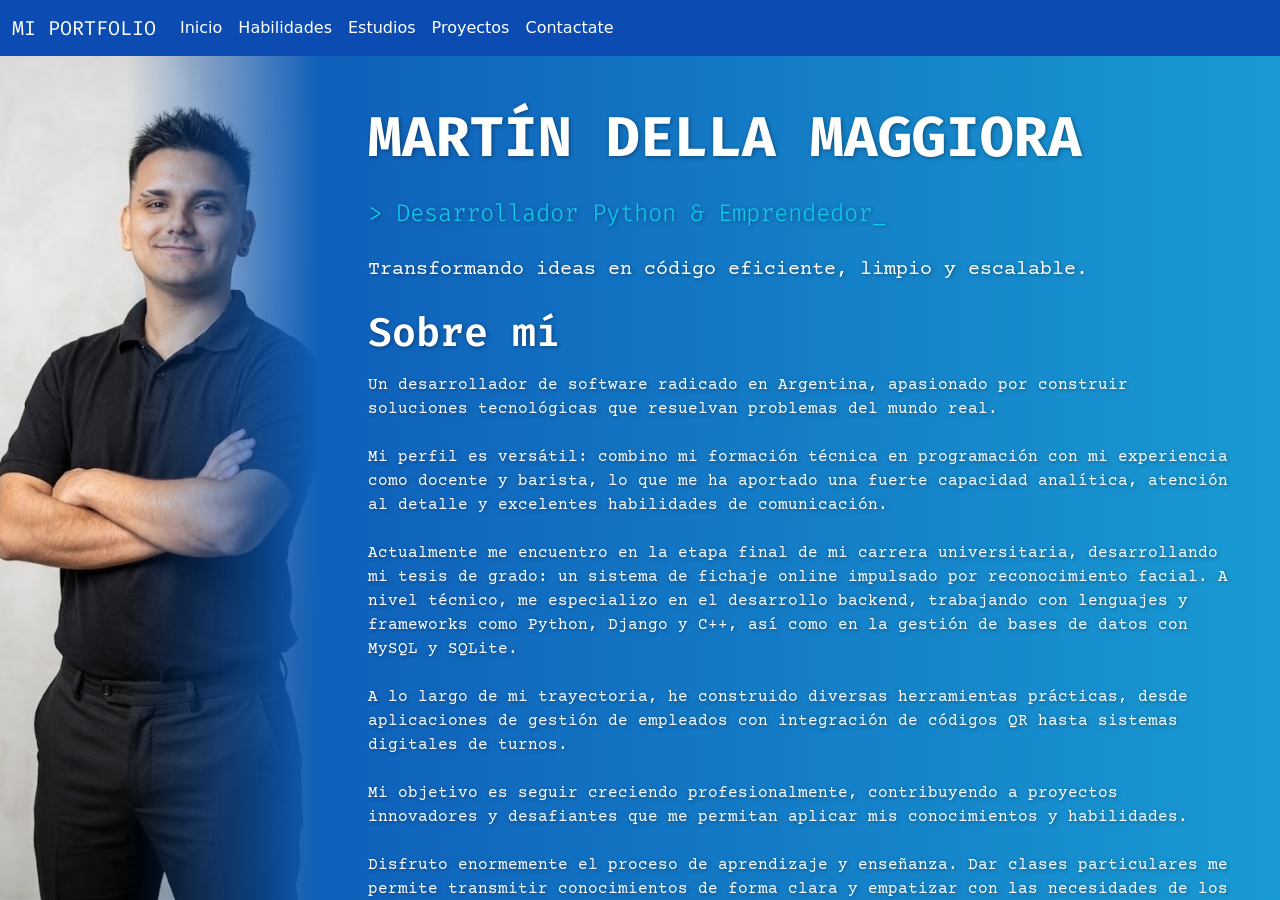
<file: index.html>
<!DOCTYPE html>
<html lang="es">
<head>
    <meta charset="UTF-8">
    <meta name="viewport" content="width=device-width, initial-scale=1.0">
    <link href="https://cdn.jsdelivr.net/npm/bootstrap@5.3.8/dist/css/bootstrap.min.css" rel="stylesheet">
    <link rel="stylesheet" href="https://cdn.jsdelivr.net/npm/bootstrap-icons@1.11.1/font/bootstrap-icons.css">
    <link href="styles.css" rel="stylesheet">
    <title>PORTFOLIO - Martín Della Maggiora</title>
    <link rel="icon" href="icon.jpg" type="image/x-icon">
</head>

<body class="bg">
    <nav class="navbar navbar-expand-lg navbarc">
        <div class="container-fluid">
            <a class="navbar-brand text-white tipografia-tech">MI PORTFOLIO</a>
            <button class="navbar-toggler" type="button" data-bs-toggle="collapse" data-bs-target="#navbarNav" aria-controls="navbarNav" aria-expanded="false" aria-label="Toggle navigation">
            <span class="navbar-toggler-icon"></span>
            </button>
            <div class="collapse navbar-collapse" id="navbarNav">
            <ul class="navbar-nav">
                <li class="nav-item">
                <a class="nav-link active text-white" aria-current="page" href="index.html">Inicio</a>
                </li>
                <li class="nav-item">
                <a class="nav-link text-white" href="habilidades.html">Habilidades</a>
                </li>
                <li class="nav-item">
                <a class="nav-link text-white" href="educacion.html">Estudios</a>
                </li>
                <li class="nav-item">
                <a class="nav-link text-white" href="proyectos.html">Proyectos</a>
                </li>
                <li class="nav-item">
                <a class="nav-link text-white" href="contacto.html">Contactate</a>
                </li>
            </ul>
            </div>
        </div>
    </nav>

    <div class="container-fluid p-0 content-wrapper">
        <div class="row g-0">
            <div class="col-12 col-md-3 fixed-img-col">
                <img src="img.jpeg" class="img-fluid hero-img" alt="Foto de perfil">
            </div>
            <div class="col-12 col-md-9 scrollable-col d-flex flex-column px-3 px-md-5 shadow-text tipografia pt-4 pt-md-5">
                
                <div>
                    <h1 class="display-4 fw-bold mb-4 tipografia-tech">MARTÍN DELLA MAGGIORA</h1>
                    <p class="lead mb-4 fs-4 tipografia-tech text-info">
                        > Desarrollador Python & Emprendedor<span class="cursor-blink">_</span>
                    </p>
                    <p class="fs-5 mb-4">
                        Transformando ideas en código eficiente, limpio y escalable.
                    </p>
                    <h2 class="display-6 fw-semibold mb-3 tipografia-tech">Sobre mí</h2>
                    <p class="fs-6 mb-4">
                        Un desarrollador de software radicado en Argentina, apasionado por construir soluciones tecnológicas que resuelvan
                        problemas del mundo real. 
                    </p>
                    <p class="fs-6 mb-4">
                        Mi perfil es versátil: combino mi formación técnica en programación con mi experiencia como docente y barista, lo que 
                        me ha aportado una fuerte capacidad analítica, atención al detalle y excelentes habilidades de comunicación.
                    </p>
                    <p class="fs-6 mb-4">
                        Actualmente me encuentro en la etapa final de mi carrera universitaria, 
                        desarrollando mi tesis de grado: un sistema de fichaje online impulsado por reconocimiento facial. 
                        A nivel técnico, me especializo en el desarrollo backend, trabajando con lenguajes y frameworks como Python, 
                        Django y C++, así como en la gestión de bases de datos con MySQL y SQLite.
                    </p>

                    <p class="fs-6 mb-4">
                        A lo largo de mi trayectoria, he construido diversas herramientas prácticas, 
                        desde aplicaciones de gestión de empleados con integración de códigos QR hasta sistemas digitales de turnos.
                    </p>

                    <p class="fs-6 mb-4">
                        Mi objetivo es seguir creciendo profesionalmente, 
                        contribuyendo a proyectos innovadores y desafiantes que me permitan aplicar mis conocimientos y habilidades.
                    </p>
                    <p class="fs-6 mb-4">
                        Disfruto enormemente el proceso de aprendizaje y enseñanza. 
                        Dar clases particulares me permite transmitir conocimientos de forma clara y empatizar con las 
                        necesidades de los demás. 
                        Cuando no estoy programando, optimizando bases de datos o perfeccionando mi inglés y portugués,
                        estoy emprendiendo en mi hobbie <a class="btn p-0 fw-bold" href="https://instagram.com/martotech.ar" target="_blank">MARTOTECH</a>.
                    </p>
                    <div class="mt-3 mb-5">
                        <h1 class="fs-5 mt-4 tipografia-tech text-white-50">Explora mis habilidades y estudios en el menú superior.</h1>
                    </div>    
                </div>

                <footer class="mt-auto py-3 footerc">
                    <div class="d-flex flex-column flex-md-row justify-content-between align-items-center">
                        <p class="mb-2 mb-md-0 fs-6 text-white tipografia-tech">
                            &copy; 2026. Todos los derechos reservados.
                        </p>
                        <div class="d-flex gap-4">
                            <a href="https://www.linkedin.com/in/martin-della-maggiora-768b09357/" target="_blank" class="text-white fs-4 social-icon"><i class="bi bi-linkedin"></i></a>
                            <a href="https://github.com/Mart1nDM" target="_blank" class="text-white fs-4 social-icon"><i class="bi bi-github"></i></a>
                            <a href="https://instagram.com/martindm_21" target="_blank" class="text-white fs-4 social-icon"><i class="bi bi-instagram"></i></a>
                            <a href="mailto:martindellamaggiora152@gmail.com" target="_blank" class="text-white fs-4 social-icon"><i class="bi bi-envelope-fill"></i></a>
                        </div>
                    </div>
                </footer>

            </div>
            
        </div>
    </div>
<script src="https://cdn.jsdelivr.net/npm/bootstrap@5.3.8/dist/js/bootstrap.bundle.min.js"></script>    
</body>
</html>
</file>
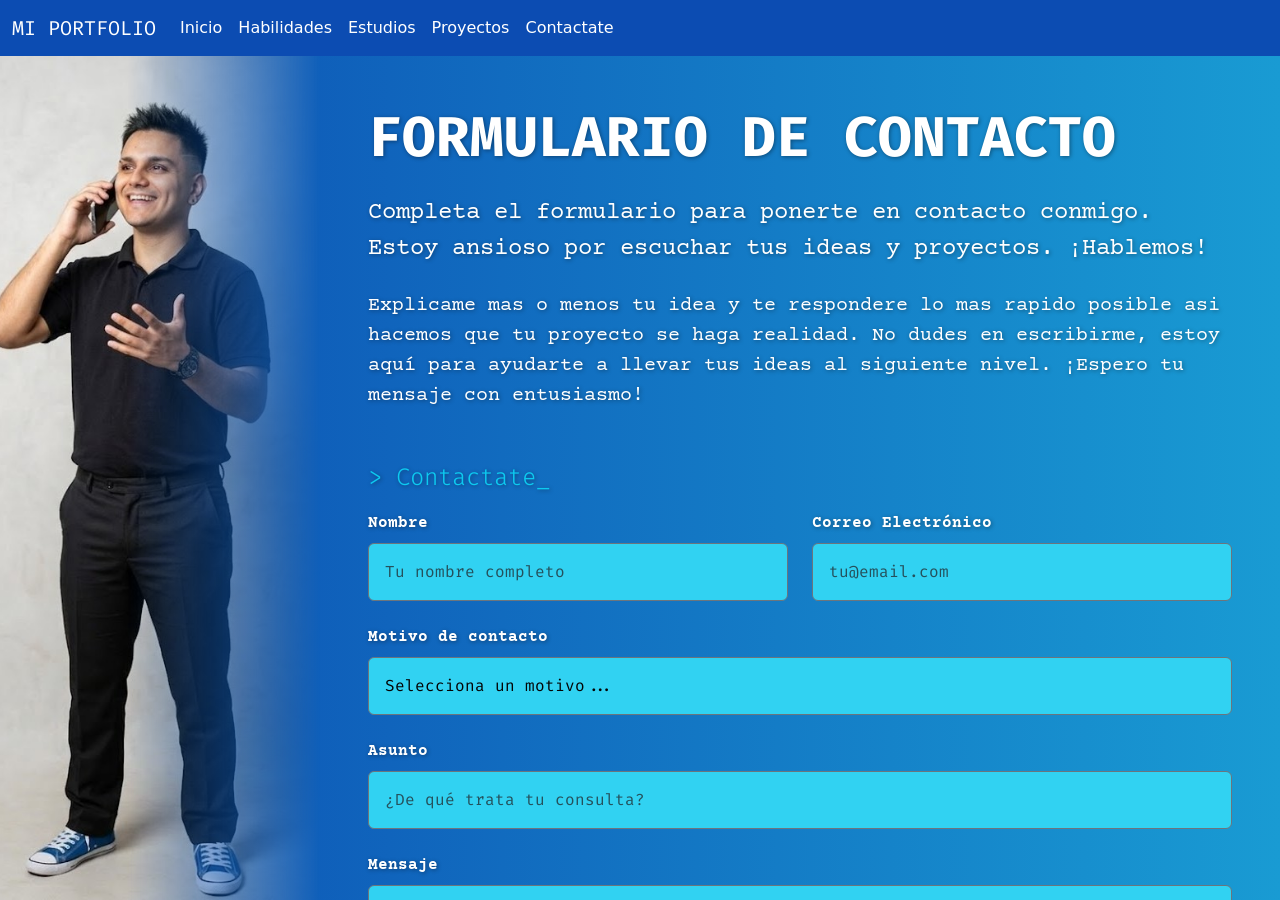
<file: contacto.html>
<!DOCTYPE html>
<html lang="es">
<head>
    <meta charset="UTF-8">
    <meta name="viewport" content="width=device-width, initial-scale=1.0">
    <link href="https://cdn.jsdelivr.net/npm/bootstrap@5.3.8/dist/css/bootstrap.min.css" rel="stylesheet">
    <link rel="stylesheet" href="https://cdn.jsdelivr.net/npm/bootstrap-icons@1.11.1/font/bootstrap-icons.css">
    <link href="styles.css" rel="stylesheet">
    <title>PORTFOLIO - Martín Della Maggiora</title>
    <link rel="icon" href="icon.jpg" type="image/x-icon">
</head>

<body class="bg d-flex flex-column">
    <nav class="navbar navbar-expand-lg navbarc">
        <div class="container-fluid">
            <a class="navbar-brand text-white tipografia-tech">MI PORTFOLIO</a>
            <button class="navbar-toggler" type="button" data-bs-toggle="collapse" data-bs-target="#navbarNav" aria-controls="navbarNav" aria-expanded="false" aria-label="Toggle navigation">
            <span class="navbar-toggler-icon"></span>
            </button>
            <div class="collapse navbar-collapse" id="navbarNav">
            <ul class="navbar-nav">
                <li class="nav-item">
                <a class="nav-link text-white" aria-current="page" href="index.html">Inicio</a>
                </li>
                <li class="nav-item">
                <a class="nav-link text-white" href="habilidades.html">Habilidades</a>
                </li>
                <li class="nav-item">
                <a class="nav-link text-white" href="educacion.html">Estudios</a>
                </li>
                <li class="nav-item">
                <a class="nav-link text-white" href="proyectos.html">Proyectos</a>
                </li>
                <li class="nav-item">
                <a class="nav-link active text-white" href="contacto.html">Contactate</a>
                </li>
            </ul>
            </div>
        </div>
    </nav>

    <div class="content-wrapper">
        <div class="row g-0 h-100">
            <div class="col-12 col-md-3 h-120" hero-img-container>
                <img src="img4.jpg" class="img-fluid hero-img w-100 h-100" style="object-fit: cover;" alt="Foto de perfil">
            </div>
            <div class="col-12 col-md-9 h-100 d-flex flex-column px-5 pt-4 shadow-text tipografia scrollable-col">
                <div class="flex-grow-1 d-flex flex-column justify-content-center mb-5 mt-4">
                    <h1 class="display-4 fw-bold mb-4 tipografia-tech">FORMULARIO DE CONTACTO</h1>

                    <p class="lead mb-4 fs-4">
                        Completa el formulario para ponerte en contacto conmigo. Estoy ansioso por escuchar tus ideas y proyectos. ¡Hablemos!
                    </p>
                    <p class="fs-5 mb-5">
                        Explicame mas o menos tu idea y te respondere lo mas rapido posible asi hacemos que tu proyecto se haga realidad. 
                        No dudes en escribirme, estoy aquí para ayudarte a llevar tus ideas al siguiente nivel. ¡Espero tu mensaje con entusiasmo!
                    </p>

                    <p class="lead fs-4 tipografia-tech text-info">
                        > Contactate<span class="cursor-blink">_</span>
                    </p>
                    
                    <!-- AGREGADO ID AL FORMULARIO -->
                    <form id="formulario-contacto" action="#" method="POST" class="w-100">
                        <div class="row">
                            <div class="col-md-6 mb-4">
                                <label for="nombre" class="form-label fw-bold">Nombre</label>
                                <input type="text" class="form-control formulario-color border-secondary tipografia-tech p-3" id="nombre" placeholder="Tu nombre completo" required>
                            </div>
                            <div class="col-md-6 mb-4">
                                <label for="email" class="form-label fw-bold">Correo Electrónico</label>
                                <input type="email" class="form-control formulario-color border-secondary tipografia-tech p-3" id="email" placeholder="tu@email.com" required>
                            </div>
                        </div>
                        
                        <div class="mb-4">
                            <label for="motivo" class="form-label fw-bold">Motivo de contacto</label>
                            <select class="form-select formulario-color border-secondary tipografia-tech p-3" id="motivo" required>
                                <option value="" selected disabled>Selecciona un motivo...</option>
                                <option value="Propuesta Laboral">Propuesta Laboral</option>
                                <option value="Desarrollo de Software">Desarrollo de Software / App</option>
                                <option value="Clases Particulares">Clases Particulares</option>
                                <option value="Consulta sobre Martotech">Consulta sobre Martotech</option>
                            </select>
                        </div>

                        <div class="mb-4">
                            <label for="asunto" class="form-label fw-bold">Asunto</label>
                            <input type="text" class="form-control formulario-color border-secondary tipografia-tech p-3" id="asunto" placeholder="¿De qué trata tu consulta?" required>
                        </div>
                        <div class="mb-4">
                            <label for="mensaje" class="form-label fw-bold">Mensaje</label>
                            <textarea class="form-control formulario-color border-secondary tipografia-tech p-3" id="mensaje" rows="5" placeholder="Contame más sobre tu idea o proyecto..." required></textarea>
                        </div>
                        <div class="text-end">
                            <!-- DIV PARA MOSTRAR MENSAJE DE ÉXITO O ERROR -->
                            <div id="estado-mensaje" class="mb-3 fs-5 tipografia-tech text-start"></div>
                            <!-- AGREGADO ID AL BOTÓN -->
                            <button type="submit" id="btn-enviar" class="btn btn-info px-5 py-3 fs-5 fw-bold mt-2">
                                Enviar Mensaje <i class="bi bi-send ms-2"></i>
                            </button>
                        </div>
                    </form>
                </div>
                
                <footer class="mt-auto py-3 footerc">
                    <div class="d-flex flex-column flex-md-row justify-content-between align-items-center">
                        <p class="mb-2 mb-md-0 fs-6 text-white tipografia-tech">
                            &copy; 2026. Todos los derechos reservados.
                        </p>
                        <div class="d-flex gap-4">
                            <a href="https://www.linkedin.com/in/martin-della-maggiora-768b09357/" target="_blank" class="text-white fs-4 social-icon"><i class="bi bi-linkedin"></i></a>
                            <a href="https://github.com/Mart1nDM" target="_blank" class="text-white fs-4 social-icon"><i class="bi bi-github"></i></a>
                            <a href="https://instagram.com/martindm_21" target="_blank" class="text-white fs-4 social-icon"><i class="bi bi-instagram"></i></a>
                            <a href="mailto:martindellamaggiora152@gmail.com" target="_blank" class="text-white fs-4 social-icon"><i class="bi bi-envelope-fill"></i></a>
                        </div>
                    </div>
                </footer>

            </div>
        </div>
    </div>
    
    <script src="https://cdn.jsdelivr.net/npm/bootstrap@5.3.8/dist/js/bootstrap.bundle.min.js"></script>

    <!-- SCRIPT DE CONEXIÓN AL BACKEND -->
    <script>
        document.getElementById('formulario-contacto').addEventListener('submit', async function(e) {
            e.preventDefault(); 
            
            const btn = document.getElementById('btn-enviar');
            const estado = document.getElementById('estado-mensaje');
            const contenidoOriginalBtn = btn.innerHTML;
            
            // Efecto de carga
            btn.innerHTML = 'Procesando... <i class="bi bi-arrow-repeat"></i>';
            btn.disabled = true;
            estado.innerHTML = '';

            // Recolectamos los datos para Web3Forms
            const motivo = document.getElementById('motivo').value;
            const asunto = document.getElementById('asunto').value;

            const datos = {
                // AQUÍ PEGAS TU LLAVE DE WEB3FORMS:
                access_key: '3fb9c111-d00c-48b6-b32c-cc5f4d453747', 
                
                // Campos estándar que lee Web3Forms
                name: document.getElementById('nombre').value,
                email: document.getElementById('email').value,
                // Unimos el motivo y el asunto para el título del correo que recibirás
                subject: `Portfolio [${motivo}]: ${asunto}`,
                message: document.getElementById('mensaje').value,
                
                // Campo extra opcional
                Motivo_Seleccionado: motivo 
            };

            try {
                // Llamamos a la API de Web3Forms
                const respuesta = await fetch('https://api.web3forms.com/submit', {
                    method: 'POST',
                    headers: {
                        'Content-Type': 'application/json',
                        'Accept': 'application/json'
                    },
                    body: JSON.stringify(datos)
                });

                if (respuesta.ok) {
                    estado.innerHTML = '<span class="text-info">> Mensaje enviado con éxito. Te responderé pronto.</span>';
                    document.getElementById('formulario-contacto').reset();
                } else {
                    estado.innerHTML = '<span class="text-danger">> Error al enviar. Por favor, intenta de nuevo.</span>';
                }
            } catch (error) {
                estado.innerHTML = '<span class="text-danger">> Error crítico: Revisa tu conexión a internet.</span>';
            } finally {
                btn.innerHTML = contenidoOriginalBtn;
                btn.disabled = false;
            }
        });
    </script>
</body>
</html>
</file>
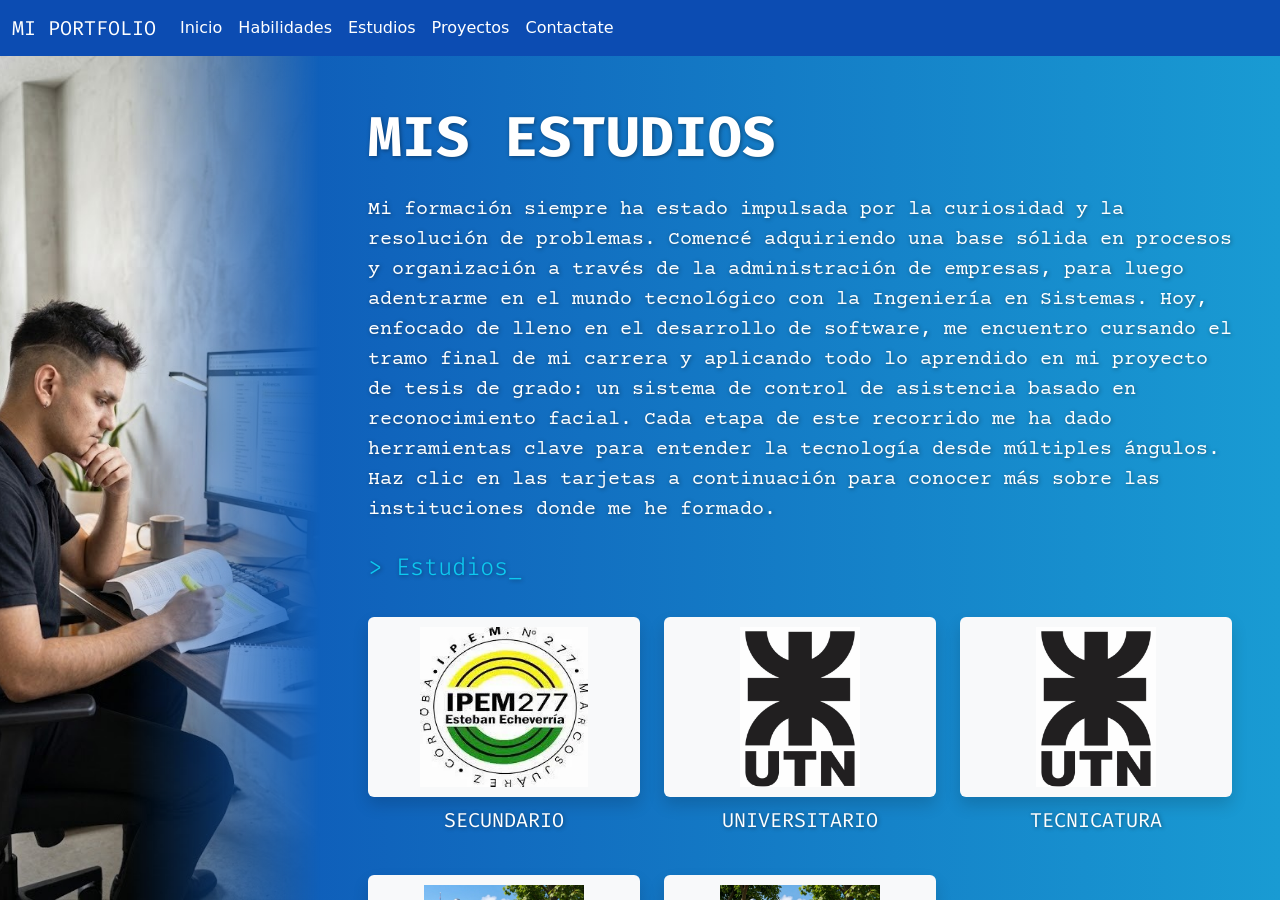
<file: educacion.html>
<!DOCTYPE html>
<html lang="es">
<head>
    <meta charset="UTF-8">
    <meta name="viewport" content="width=device-width, initial-scale=1.0">
    <link href="https://cdn.jsdelivr.net/npm/bootstrap@5.3.8/dist/css/bootstrap.min.css" rel="stylesheet">
    <link rel="stylesheet" href="https://cdn.jsdelivr.net/npm/bootstrap-icons@1.11.1/font/bootstrap-icons.css">
    <link href="styles.css" rel="stylesheet">
    <title>PORTFOLIO - Martín Della Maggiora</title>
    <link rel="icon" href="icon.jpg" type="image/x-icon">
</head>

<body class="bg d-flex flex-column min-vh-100">

    <nav class="navbar navbar-expand-lg navbarc">
        <div class="container-fluid">
            <a class="navbar-brand text-white tipografia-tech">MI PORTFOLIO</a>
            <button class="navbar-toggler" type="button" data-bs-toggle="collapse" data-bs-target="#navbarNav" aria-controls="navbarNav" aria-expanded="false" aria-label="Toggle navigation">
            <span class="navbar-toggler-icon"></span>
            </button>
            <div class="collapse navbar-collapse" id="navbarNav">
            <ul class="navbar-nav">
                <li class="nav-item">
                <a class="nav-link text-white" href="index.html">Inicio</a>
                </li>
                <li class="nav-item">
                <a class="nav-link text-white" href="habilidades.html">Habilidades</a>
                </li>
                <li class="nav-item">
                <a class="nav-link active text-white" aria-current="page" href="educacion.html">Estudios</a>
                </li>
                <li class="nav-item">
                <a class="nav-link text-white" href="proyectos.html">Proyectos</a>
                </li>
                <li class="nav-item">
                <a class="nav-link text-white" href="contacto.html">Contactate</a>
                </li>
            </ul>
            </div>
        </div>
    </nav>
    <div class="container-fluid p-0 content-wrapper">
        <div class="row g-0">
            <div class="col-12 col-md-3 h-150" hero-img-container>
                <img src="sacar1.jpeg" class="img-fluid hero-img w-100 h-100" style="object-fit: cover;" alt="Foto de perfil">
            </div>
            <div class="col-12 col-md-9 scrollable-col d-flex flex-column px-3 px-md-5 shadow-text tipografia pt-4 pt-md-5">
                <h1 class="display-4 fw-bold mb-4 tipografia-tech">MIS ESTUDIOS</h1>

                <p class="fs-5 mb-4 text-white">
                    Mi formación siempre ha estado impulsada por la curiosidad y la resolución de problemas. 
                    Comencé adquiriendo una base sólida en procesos y organización a través de la administración de empresas, 
                    para luego adentrarme en el mundo tecnológico con la Ingeniería en Sistemas. Hoy, enfocado de lleno en el desarrollo de software, 
                    me encuentro cursando el tramo final de mi carrera y aplicando todo lo aprendido en mi proyecto de tesis de grado: 
                    un sistema de control de asistencia basado en reconocimiento facial. Cada etapa de este recorrido me ha dado herramientas clave para 
                    entender la tecnología desde múltiples ángulos. 
                    Haz clic en las tarjetas a continuación para conocer más sobre las instituciones donde me he formado.
                </p>
                <p class="lead fs-4 tipografia-tech text-info">
                        > Estudios<span class="cursor-blink">_</span>
                    </p>

                <div class="row text-center mt-3">
                    <!--SECUNDARIO-->
                    <div class="col-md-4 mb-4">
                        <div class="card bg-transparent border-0 mb-2" style="cursor: pointer;" data-bs-toggle="collapse" data-bs-target="#infoSecundario" aria-expanded="false" aria-controls="infoSecundario">
                            <img src="logoIPEM.jpg" class="card-img-top rounded shadow bg-light" alt="Logo IPEM 277" style="height: 180px; object-fit: contain; padding: 10px;">
                        </div>
                        <p class="fs-5 tipografia-tech text-white">SECUNDARIO</p>
                        
                        <div class="collapse text-start" id="infoSecundario">
                            <div class="card card-body tabla-custom text-white border-light mt-2 shadow">
                                <h5 class="card-title text-info">Bachillerato </h5>
                                <h6 class="card-subtitle mb-2">Bachiller en Administración de Empresas</h6>
                                <p class="card-text mb-1"><i class="bi bi-bank"></i> IPEM N° 277, Marcos Juárez</p>
                                <p class="card-text"><small><i class="bi bi-calendar3"></i> Finalizado en 2019</small></p>
                            </div>
                        </div>
                    </div>
                    <!--INGENIERIA-->
                    <div class="col-md-4 mb-4">
                        <div class="card bg-transparent border-0 mb-2" style="cursor: pointer;" data-bs-toggle="collapse" data-bs-target="#infoIngenieria" aria-expanded="false" aria-controls="infoIngenieria">
                            <img src="logoUTN.jpg" class="card-img-top rounded shadow bg-light" alt="Logo UTN Córdoba" style="height: 180px; object-fit: contain; padding: 10px;">
                        </div>
                        <p class="fs-5 tipografia-tech text-white">UNIVERSITARIO</p>
                        
                        <div class="collapse text-start" id="infoIngenieria">
                            <div class="card card-body tabla-custom text-white border-light mt-2 shadow">
                                <h5 class="card-title text-info">Ingeniería</h5>
                                <h6 class="card-subtitle mb-2">Ingeniería en Sistemas de Información</h6>
                                <p class="card-text mb-1"><i class="bi bi-bank"></i> UTN Facultad Regional Córdoba</p>
                                <p class="card-text"><small><i class="bi bi-calendar3"></i> 2020 - 2023</small></p>
                            </div>
                        </div>
                    </div>
                    <!--TECNICATURA-->
                    <div class="col-md-4 mb-4">
                        <div class="card bg-transparent border-0 mb-2" style="cursor: pointer;" data-bs-toggle="collapse" data-bs-target="#infoTecnicatura" aria-expanded="false" aria-controls="infoTecnicatura">
                            <img src="logoUTN.jpg" class="card-img-top rounded shadow bg-light" alt="Logo UTN Villa María" style="height: 180px; object-fit: contain; padding: 10px;">
                        </div>
                        <p class="fs-5 tipografia-tech text-white">TECNICATURA</p>
                        
                        <div class="collapse text-start" id="infoTecnicatura">
                            <div class="card card-body tabla-custom text-white border-light mt-2 shadow">
                                <h5 class="card-title text-info">Técnicatura</h5>
                                <h6 class="card-subtitle mb-2">Técnicatura en Programación</h6>
                                <p class="card-text mb-1"><i class="bi bi-bank"></i> UTN Facultad Regional Villa María</p>
                                <p class="card-text mb-2 text-warning"><small><i class="bi bi-cpu"></i> Tesis final de curso: Sistema de control de asistencia online con reconocimiento facial</small></p>
                                <p class="card-text"><small><i class="bi bi-calendar3"></i> 2025 - actualidad</small></p>
                            </div>
                        </div>
                    </div>
                    <!--INGLES-->
                    <div class="col-md-4 mb-4">
                        <div class="card bg-transparent border-0 mb-2" style="cursor: pointer;" data-bs-toggle="collapse" data-bs-target="#infoIngles" aria-expanded="false" aria-controls="infoIngles">
                            <img src="UK.png" class="card-img-top rounded shadow bg-light" alt="Logo ingles" style="height: 180px; object-fit: contain; padding: 10px;">
                        </div>
                        <p class="fs-5 tipografia-tech text-white">IDIOMA</p>
                        
                        <div class="collapse text-start" id="infoIngles">
                            <div class="card card-body tabla-custom text-white border-light mt-2 shadow">
                                <h5 class="card-title text-info">Idioma inglés</h5>
                                <p class="card-text mb-1"><i class="bi bi-bank"></i> Diferentes instituciones</p>
                                <p class="card-text"><small><i class="bi bi-calendar3"></i> 2014 - 2019 (principiante)</small></p>
                                <p class="card-text"><small><i class="bi bi-calendar3"></i> 2020 - 2023 (intermedio)</small></p>
                                <p class="card-text"><small><i class="bi bi-calendar3"></i> 2024 - actualidad (avanzado)</small></p>
                            </div>
                        </div>
                    </div>
                    <!--PORTUGUÉS-->
                    <div class="col-md-4 mb-4">
                        <div class="card bg-transparent border-0 mb-2" style="cursor: pointer;" data-bs-toggle="collapse" data-bs-target="#infoPortugues" aria-expanded="false" aria-controls="infoPortugues">
                            <img src="BR.jpg" class="card-img-top rounded shadow bg-light" alt="Logo portugues" style="height: 180px; object-fit: contain; padding: 10px;">
                        </div>
                        <p class="fs-5 tipografia-tech text-white">IDIOMA</p>
                        
                        <div class="collapse text-start" id="infoPortugues">
                            <div class="card card-body tabla-custom text-white border-light mt-2 shadow">
                                <h5 class="card-title text-info">Idioma portugués</h5>
                                <p class="card-text mb-1"><i class="bi bi-bank"></i> Clases particulares</p>
                                <p class="card-text"><small><i class="bi bi-calendar3"></i> 2024 - 2025</small></p>
                            </div>
                        </div>
                    </div>
                </div>
                <footer class="mt-auto py-3 footerc">
                    <div class="d-flex flex-column flex-md-row justify-content-between align-items-center">
                        <p class="mb-2 mb-md-0 fs-6 text-white tipografia-tech">
                            &copy; 2026. Todos los derechos reservados.
                        </p>
                        <div class="d-flex gap-4">
                            <a href="https://www.linkedin.com/in/martin-della-maggiora-768b09357/" target="_blank" class="text-white fs-4 social-icon"><i class="bi bi-linkedin"></i></a>
                            <a href="https://github.com/Mart1nDM" target="_blank" class="text-white fs-4 social-icon"><i class="bi bi-github"></i></a>
                            <a href="https://instagram.com/martindm_21" target="_blank" class="text-white fs-4 social-icon"><i class="bi bi-instagram"></i></a>
                            <a href="mailto:martindellamaggiora152@gmail.com" target="_blank" class="text-white fs-4 social-icon"><i class="bi bi-envelope-fill"></i></a>
                        </div>
                    </div>
                </footer>
            </div>
        </div>
    </div>
    <script src="https://cdn.jsdelivr.net/npm/bootstrap@5.3.8/dist/js/bootstrap.bundle.min.js"></script>
</body>
</html>
</file>
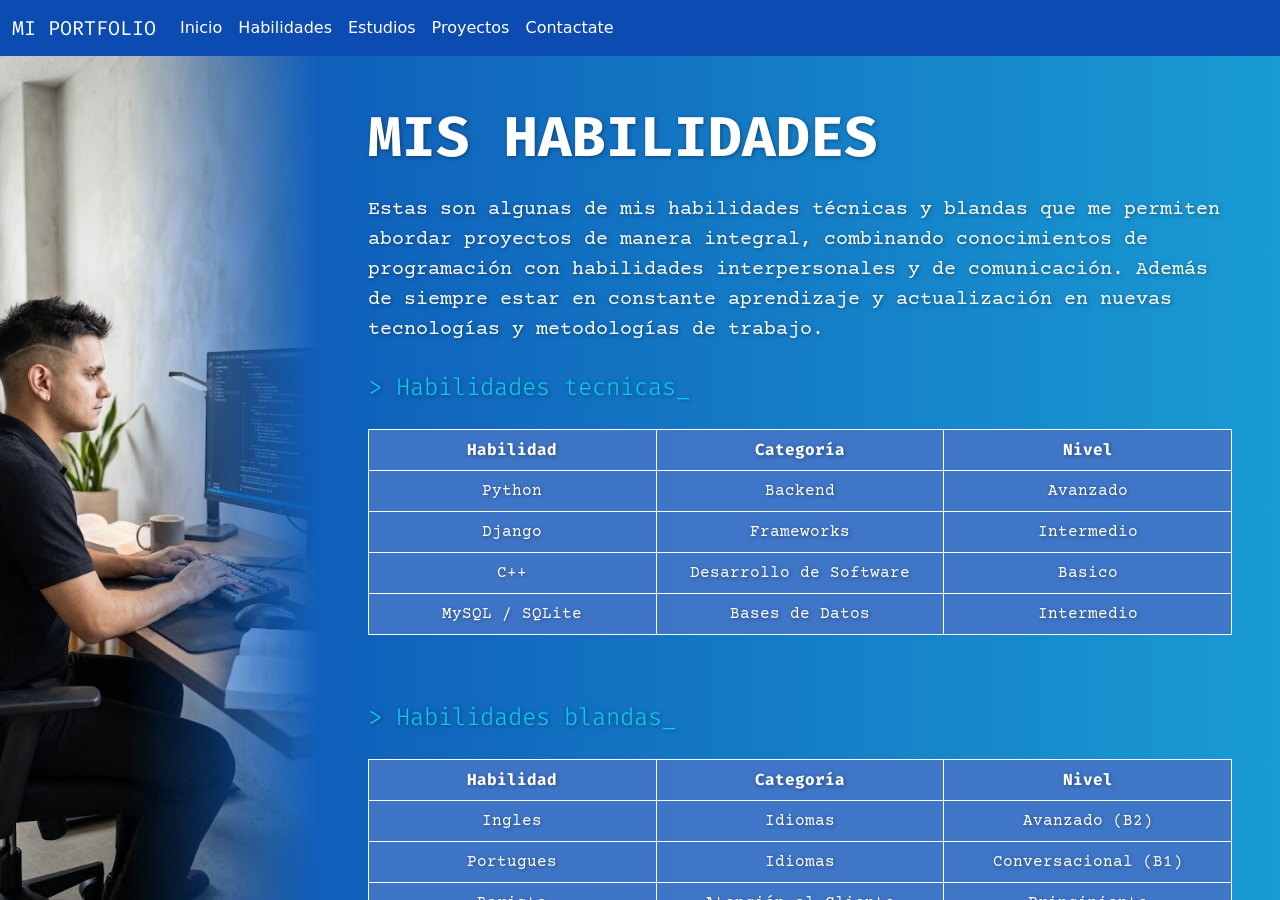
<file: habilidades.html>
<!DOCTYPE html>
<html lang="es">
<head>
    <meta charset="UTF-8">
    <meta name="viewport" content="width=device-width, initial-scale=1.0">
    <link href="https://cdn.jsdelivr.net/npm/bootstrap@5.3.8/dist/css/bootstrap.min.css" rel="stylesheet">
    <link rel="stylesheet" href="https://cdn.jsdelivr.net/npm/bootstrap-icons@1.11.1/font/bootstrap-icons.css">
    <link href="styles.css" rel="stylesheet">
    <title>PORTFOLIO - Martín Della Maggiora</title>
    <link rel="icon" href="icon.jpg" type="image/x-icon">
</head>

<body class="bg">
    <nav class="navbar navbar-expand-lg navbarc">
        <div class="container-fluid">
            <a class="navbar-brand text-white tipografia-tech">MI PORTFOLIO</a>
            <button class="navbar-toggler" type="button" data-bs-toggle="collapse" data-bs-target="#navbarNav" aria-controls="navbarNav" aria-expanded="false" aria-label="Toggle navigation">
            <span class="navbar-toggler-icon"></span>
            </button>
            <div class="collapse navbar-collapse" id="navbarNav">
            <ul class="navbar-nav">
                <li class="nav-item">
                <a class="nav-link text-white" href="index.html">Inicio</a>
                </li>
                <li class="nav-item">
                <a class="nav-link active text-white" aria-current="page" href="habilidades.html">Habilidades</a>
                </li>
                <li class="nav-item">
                <a class="nav-link text-white" href="educacion.html">Estudios</a>
                </li>
                <li class="nav-item">
                <a class="nav-link text-white" href="proyectos.html">Proyectos</a>
                </li>
                <li class="nav-item">
                <a class="nav-link text-white" href="contacto.html">Contactate</a>
                </li>
            </ul>
            </div>
        </div>
    </nav>
    
    <div class="container-fluid p-0 content-wrapper">
        <div class="row g-0">
            <div class="col-12 col-md-3 fixed-img-col">
                <img src="sacar2.jpeg" class="img-fluid hero-img" alt="Foto de perfil">
            </div>
            
            <div class="col-12 col-md-9 scrollable-col d-flex flex-column px-3 px-md-5 shadow-text tipografia pt-4 pt-md-5">
                
                <div>
                    <h1 class="display-4 fw-bold mb-4 tipografia-tech">MIS HABILIDADES</h1>

                    <p class="fs-5 mb-4">
                        Estas son algunas de mis habilidades técnicas y blandas que me permiten abordar proyectos de manera integral, 
                        combinando conocimientos de programación con habilidades interpersonales y de comunicación.
                        Además de siempre estar en constante aprendizaje y actualización en nuevas tecnologías y metodologías de trabajo.
                    </p>
                    
                    <p class="lead fs-4 tipografia-tech text-info">
                        > Habilidades tecnicas<span class="cursor-blink">_</span>
                    </p>
                    <div class="table-responsive mb-5 mt-4">
                        <table class="table table-hover table-bordered border-light align-middle tipografia tabla-custom">
                            <thead class="tipografia-tech text-info text-center">
                                <tr>
                                    <th scope="col" class="mismo-ancho">Habilidad</th>
                                    <th scope="col" class="mismo-ancho">Categoría</th>
                                    <th scope="col" class="mismo-ancho">Nivel</th>
                                </tr>
                            </thead>
                            <tbody class="text-center text-white">
                                <tr>
                                    <td>Python</td>
                                    <td>Backend</td>
                                    <td>Avanzado</td>
                                </tr>
                                <tr>
                                    <td>Django</td>
                                    <td>Frameworks</td>
                                    <td>Intermedio</td>
                                </tr>
                                <tr>
                                    <td>C++</td>
                                    <td>Desarrollo de Software</td>
                                    <td>Basico</td>
                                </tr>
                                <tr>
                                    <td>MySQL / SQLite</td>
                                    <td>Bases de Datos</td>
                                    <td>Intermedio</td>
                                </tr>
                            </tbody>
                        </table>
                    </div>

                    <p class="lead fs-4 tipografia-tech text-info">
                        > Habilidades blandas<span class="cursor-blink">_</span>
                    </p>
                    <div class="table-responsive mb-5 mt-4 ">
                        <table class="table table-hover table-bordered border-light align-middle tipografia tabla-custom">
                            <thead class="tipografia-tech text-info text-center">
                                <tr>
                                    <th scope="col" class="mismo-ancho">Habilidad</th>
                                    <th scope="col" class="mismo-ancho">Categoría</th>
                                    <th scope="col" class="mismo-ancho">Nivel</th>
                                </tr>
                            </thead>
                            <tbody class="text-center text-white">
                                <tr>
                                    <td>Ingles</td>
                                    <td>Idiomas</td>
                                    <td>Avanzado (B2)</td>
                                </tr>
                                <tr>
                                    <td>Portugues</td>
                                    <td>Idiomas</td>
                                    <td>Conversacional (B1)</td>
                                </tr>
                                <tr>
                                    <td>Barista</td>
                                    <td>Atención al Cliente</td>
                                    <td>Principiante</td>
                                </tr>
                                <tr>
                                    <td>Profesor particular</td>
                                    <td>Educación</td>
                                    <td>Intermedio</td>
                                </tr>
                            </tbody>
                        </table>
                    </div>

                    
                </div>
                <footer class="mt-auto py-3 footerc">
                    <div class="d-flex flex-column flex-md-row justify-content-between align-items-center">
                        <p class="mb-2 mb-md-0 fs-6 text-white tipografia-tech">
                            &copy; 2026. Todos los derechos reservados.
                        </p>
                        <div class="d-flex gap-4">
                            <a href="https://www.linkedin.com/in/martin-della-maggiora-768b09357/" target="_blank" class="text-white fs-4 social-icon"><i class="bi bi-linkedin"></i></a>
                            <a href="https://github.com/Mart1nDM" target="_blank" class="text-white fs-4 social-icon"><i class="bi bi-github"></i></a>
                            <a href="https://instagram.com/martindm_21" target="_blank" class="text-white fs-4 social-icon"><i class="bi bi-instagram"></i></a>
                            <a href="mailto:martindellamaggiora152@gmail.com" target="_blank" class="text-white fs-4 social-icon"><i class="bi bi-envelope-fill"></i></a>
                        </div>
                    </div>
                </footer>

            </div>
        </div>
    </div>
    <script src="https://cdn.jsdelivr.net/npm/bootstrap@5.3.8/dist/js/bootstrap.bundle.min.js"></script>
</body>
</html>
</file>
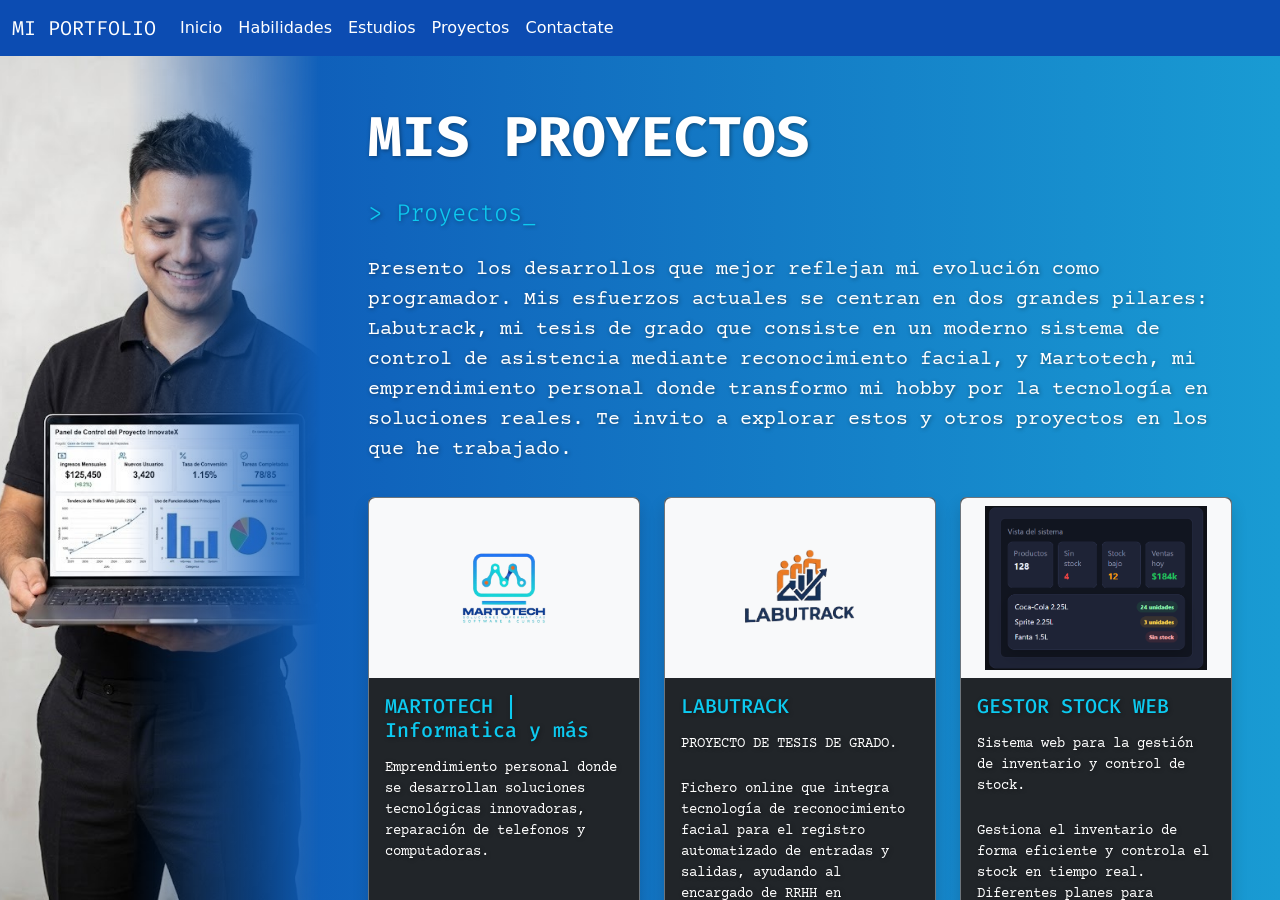
<file: proyectos.html>
<!DOCTYPE html>
<html lang="es">
<head>
    <meta charset="UTF-8">
    <meta name="viewport" content="width=device-width, initial-scale=1.0">
    <link href="https://cdn.jsdelivr.net/npm/bootstrap@5.3.8/dist/css/bootstrap.min.css" rel="stylesheet">
    <link rel="stylesheet" href="https://cdn.jsdelivr.net/npm/bootstrap-icons@1.11.1/font/bootstrap-icons.css">
    <link href="styles.css" rel="stylesheet">
    <title>PORTFOLIO - Martín Della Maggiora</title>
    <link rel="icon" href="icon.jpg" type="image/x-icon">
</head>

<body class="bg d-flex flex-column min-vh-100">
    
    <nav class="navbar navbar-expand-lg navbarc">
        <div class="container-fluid">
            <a class="navbar-brand text-white tipografia-tech">MI PORTFOLIO</a>
            <button class="navbar-toggler" type="button" data-bs-toggle="collapse" data-bs-target="#navbarNav" aria-controls="navbarNav" aria-expanded="false" aria-label="Toggle navigation">
            <span class="navbar-toggler-icon"></span>
            </button>
            <div class="collapse navbar-collapse" id="navbarNav">
            <ul class="navbar-nav">
                <li class="nav-item">
                <a class="nav-link text-white" href="index.html">Inicio</a>
                </li>
                <li class="nav-item">
                <a class="nav-link text-white" href="habilidades.html">Habilidades</a>
                </li>
                <li class="nav-item">
                <a class="nav-link text-white" href="educacion.html">Estudios</a>
                </li>
                <li class="nav-item">
                <a class="nav-link active text-white" aria-current="page" href="proyectos.html">Proyectos</a>
                </li>
                <li class="nav-item">
                <a class="nav-link text-white" href="contacto.html">Contactate</a>
                </li>
            </ul>
            </div>
        </div>
    </nav>
    <div class="container-fluid p-0 content-wrapper">
        <div class="row g-0 h-100">
            <div class="col-12 col-md-3 fixed-img-col" hero-img-container>
                <img src="img5.jpeg" class="img-fluid hero-img w-100 h-100" style="object-fit: cover;" alt="Foto de perfil">
            </div>
            
            <div class="col-12 col-md-9 scrollable-col d-flex flex-column px-3 px-md-5 shadow-text tipografia pt-4 pt-md-5">
                <h1 class="display-4 fw-bold mb-4 tipografia-tech">MIS PROYECTOS</h1>

                <p class="lead fs-4 tipografia-tech text-info mb-4">
                    > Proyectos<span class="cursor-blink">_</span>
                </p>

                <p class="fs-5 mb-4 text-white">
                    Presento los desarrollos que mejor reflejan mi evolución como programador. 
                    Mis esfuerzos actuales se centran en dos grandes pilares: 
                    Labutrack, mi tesis de grado que consiste en un moderno sistema de control de asistencia mediante reconocimiento facial, 
                    y Martotech, mi emprendimiento personal donde transformo mi hobby por la tecnología en soluciones reales. 
                    Te invito a explorar estos y otros proyectos en los que he trabajado.
                </p>

                <div class="row text-start mt-2 mb-5 flex-grow-1">
                    
                    <!-- MARTOTECH -->
                    <div class="col-md-6 col-lg-4 mb-4">
                        <div class="card bg-dark text-white border-secondary h-100 shadow">
                            <div class="bg-light rounded-top d-flex justify-content-center align-items-center p-2" style="height: 180px;">
                                <img src="martotech.png" class="img-fluid" alt="Sistema Fichaje" style="max-height: 100%; object-fit: contain;">
                            </div>
                            <div class="card-body d-flex flex-column">
                                <h5 class="card-title text-info tipografia-tech mb-3">MARTOTECH | Informatica y más</h5>
                                <p class="card-text small mb-4">Emprendimiento personal donde se desarrollan soluciones tecnológicas innovadoras,
                                    reparación de telefonos y computadoras.
                                </p>
                                <div class="mt-auto text-end"><a class="btn btn-outline-info btn-sm px-3 tipografia-tech" href="https://instagram.com/martotech.ar" 
                                    target="_blank">Ver pagina de Instagram 
                                    <i class="bi bi-box-arrow-up-right ms-1"></i>
                                    </a>
                                </div>
                            </div>
                        </div>
                    </div>

                    <!-- LABUTRACK -->
                    <div class="col-md-6 col-lg-4 mb-4">
                        <div class="card bg-dark text-white border-secondary h-100 shadow">
                            <div class="bg-light rounded-top d-flex justify-content-center align-items-center p-2" style="height: 180px;">
                                <img src="labutrack.png" class="img-fluid" alt="Gestión QR" style="max-height: 100%; object-fit: contain;">
                            </div>
                            <div class="card-body d-flex flex-column">
                                <h5 class="card-title text-info tipografia-tech mb-3">LABUTRACK</h5>
                                <p class="card-text small mb-4">PROYECTO DE TESIS DE GRADO.</p>
                                <p class="card-text small mb-4">Fichero online que integra tecnología de reconocimiento 
                                    facial para el registro automatizado de entradas y salidas, ayudando al encargado de RRHH en facilitarle
                                el proceso de gestión de personal.</p>
                                <div class="mt-auto text-end"><a class="btn btn-outline-info btn-sm px-3 tipografia-tech" href="https://github.com/Mart1nDM/" 
                                    target="_blank">Ver repositorio en GitHub
                                    <i class="bi bi-box-arrow-up-right ms-1"></i>
                                    </a>
                                </div>
                            </div>
                        </div>
                    </div>
                    <div class="col-md-6 col-lg-4 mb-4">
                        <div class="card bg-dark text-white border-secondary h-100 shadow">
                            <div class="bg-light rounded-top d-flex justify-content-center align-items-center p-2" style="height: 180px;">
                                <img src="gestor.png" class="img-fluid" alt="Gestión QR" style="max-height: 100%; object-fit: contain;">
                            </div>
                            <div class="card-body d-flex flex-column">
                                <h5 class="card-title text-info tipografia-tech mb-3">GESTOR STOCK WEB</h5>
                                <p class="card-text small mb-4">Sistema web para la gestión de inventario y control de stock.</p>
                                <p class="card-text small mb-4">Gestiona el inventario de forma eficiente y controla el stock en tiempo real.
                                    Diferentes planes para adaptarse a las necesidades de tu negocio, con funcionalidades avanzadas para optimizar la gestión
                                     de productos y recursos.
                                </p>
                                <div class="mt-auto text-end"><a class="btn btn-outline-info btn-sm px-3 tipografia-tech" href="https://gestorstock-web.vercel.app/" 
                                    target="_blank">Visitar sitio web
                                    <i class="bi bi-box-arrow-up-right ms-1"></i>
                                    </a>
                                </div>
                            </div>
                        </div>
                    </div>
                </div>
                <footer class="mt-auto py-3 footerc">
                    <div class="container d-flex flex-column flex-md-row justify-content-between align-items-center">
                        <p class="mb-2 mb-md-0 fs-6 text-white tipografia-tech">
                            &copy; 2026 Martín Della Maggiora. Todos los derechos reservados.
                        </p>
                        <div class="d-flex gap-4">
                            <a href="https://www.linkedin.com/in/martin-della-maggiora-768b09357/" target="_blank" class="text-white fs-4 social-icon"><i class="bi bi-linkedin"></i></a>
                            <a href="https://github.com/Mart1nDM" target="_blank" class="text-white fs-4 social-icon"><i class="bi bi-github"></i></a>
                            <a href="https://instagram.com/martindm_21" target="_blank" class="text-white fs-4 social-icon"><i class="bi bi-instagram"></i></a>
                            <a href="mailto:martindellamaggiora152@gmail.com" target="_blank" class="text-white fs-4 social-icon"><i class="bi bi-envelope-fill"></i></a>
                        </div>
                    </div>
                </footer>
            </div>
        </div>
    </div>
    <script src="https://cdn.jsdelivr.net/npm/bootstrap@5.3.8/dist/js/bootstrap.bundle.min.js"></script>
</body>
</html>
</file>
<file: styles.css>
@import url('https://fonts.googleapis.com/css2?family=Courier+Prime:ital,wght@0,400;0,700;1,400;1,700&family=Fira+Code:wght@400;600&display=swap');

/* --- ESTILOS GENERALES Y PARA CELULARES (MOBILE FIRST) --- */
body {
    display: flex;
    flex-direction: column;
    min-height: 100vh; /* Permite que el body crezca y scrollee de forma natural en el móvil */
}

.bg {
    background: linear-gradient(to left, #199bd3, #0c4cb2);
}

.navbarc {
    background-color: #0c4cb2;
    text-decoration-color: #ffffff;
    flex-shrink: 0;
}

.tipografia {
    text-shadow: 1px 1px 4px rgba(0,0,0,0.4);
    font-family: 'Courier Prime', monospace;
    color: #ffffff;
}

.tipografia-tech {
    font-family: 'Fira Code', monospace;
}

/* En celular, la imagen ocupa el 40vh, ancla la parte superior y se difumina hacia abajo */
.hero-img {
    object-fit: cover;
    object-position: top; /* Asegura que la cara no se corte en el móvil */
    width: 100%;
    height: 40vh; 
    -webkit-mask-image: linear-gradient(to bottom, rgba(0, 0, 0, 1) 40%, rgba(0, 0, 0, 0) 100%);
    mask-image: linear-gradient(to bottom, rgba(0, 0, 0, 1) 40%, rgba(0, 0, 0, 0) 100%);
}

.btn-outline-light {
    transition: all 0.3s ease;
}

.btn-outline-light:hover {
    transform: translateY(-2px);
    box-shadow: 0 4px 8px rgba(0,0,0,0.2);
}

/* Contenedores flexibles para acomodar el alto */
.content-wrapper {
    flex-grow: 1;
    display: flex;
    flex-direction: column;
}

.content-wrapper > .row {
    flex-grow: 1;
}

/* Ajuste de márgenes del footer para celulares */
.footerc {
    background-color: #0c4cb2;
    margin-left: -1rem; 
    margin-right: -1rem;
    padding-left: 1rem;
    padding-right: 1rem;
    box-shadow: 0 -2px 10px rgba(0,0,0,0.15);
}

.social-icon {
    transition: opacity 0.3s;
}

.social-icon:hover {
    opacity: 0.6;
}

.cursor-blink {
    animation: blink-animation 1s steps(2, start) infinite;
}

.tabla-custom{
    background-color: rgba(66, 118, 200, 0.8) !important;
}
.tabla-custom td, 
.tabla-custom th {
    background-color: rgba(66, 118, 200, 0.8) !important;
    color: white !important; 
}
.tabla-custom tbody tr:hover td {
    background-color: rgba(60, 6, 145, 0.5) !important; 
}
.mismo-ancho{
    width: 33.33% !important;
}

.formulario-color {
    background: #31d2f2!important;
    color: rgb(4, 4, 4) !important; 
}

@keyframes blink-animation {
    to {
        visibility: hidden;
    }
}

/* --- ESTILOS EXCLUSIVOS PARA COMPUTADORAS (TABLETS Y PC) --- */
@media (min-width: 768px) {
    body {
        height: 100vh; /* Bloqueamos la altura total estrictamente en PC */
        overflow: hidden; /* Evitamos el scroll global */
    }

    .content-wrapper {
        overflow: hidden; /* Obliga al contenedor a no crecer más allá de la pantalla */
    }

    .content-wrapper > .row {
        height: 100%; /* La fila ocupa el 100% del espacio para activar el scroll interno */
    }

    /* Vuelve al comportamiento de la imagen fija a la izquierda */
    .fixed-img-col {
        height: 100%;
    }

    .hero-img {
        height: 100%;
        object-position: center; /* En PC la centramos normalmente */
        -webkit-mask-image: linear-gradient(to right, rgba(0, 0, 0, 1) 40%, rgba(0, 0, 0, 0) 100%);
        mask-image: linear-gradient(to right, rgba(0, 0, 0, 1) 40%, rgba(0, 0, 0, 0) 100%);
    }

    .scrollable-col {
        height: 100%;
        overflow-y: auto; /* Activa el scroll SOLAMENTE en la columna de texto */
        scrollbar-width: thin;
        scrollbar-color: rgba(255, 255, 255, 0.4) transparent;
    }

    /* Estiliza la barra de desplazamiento solo en PC */
    .scrollable-col::-webkit-scrollbar {
        width: 6px;
    }

    .scrollable-col::-webkit-scrollbar-thumb {
        background-color: rgba(255, 255, 255, 0.4);
        border-radius: 10px;
    }

    /* Ajuste de márgenes del footer para PC compensando el px-5 */
    .footerc {
        margin-left: -3rem;
        margin-right: -3rem;
        padding-left: 3rem;
        padding-right: 3rem;
    }
}
</file>
